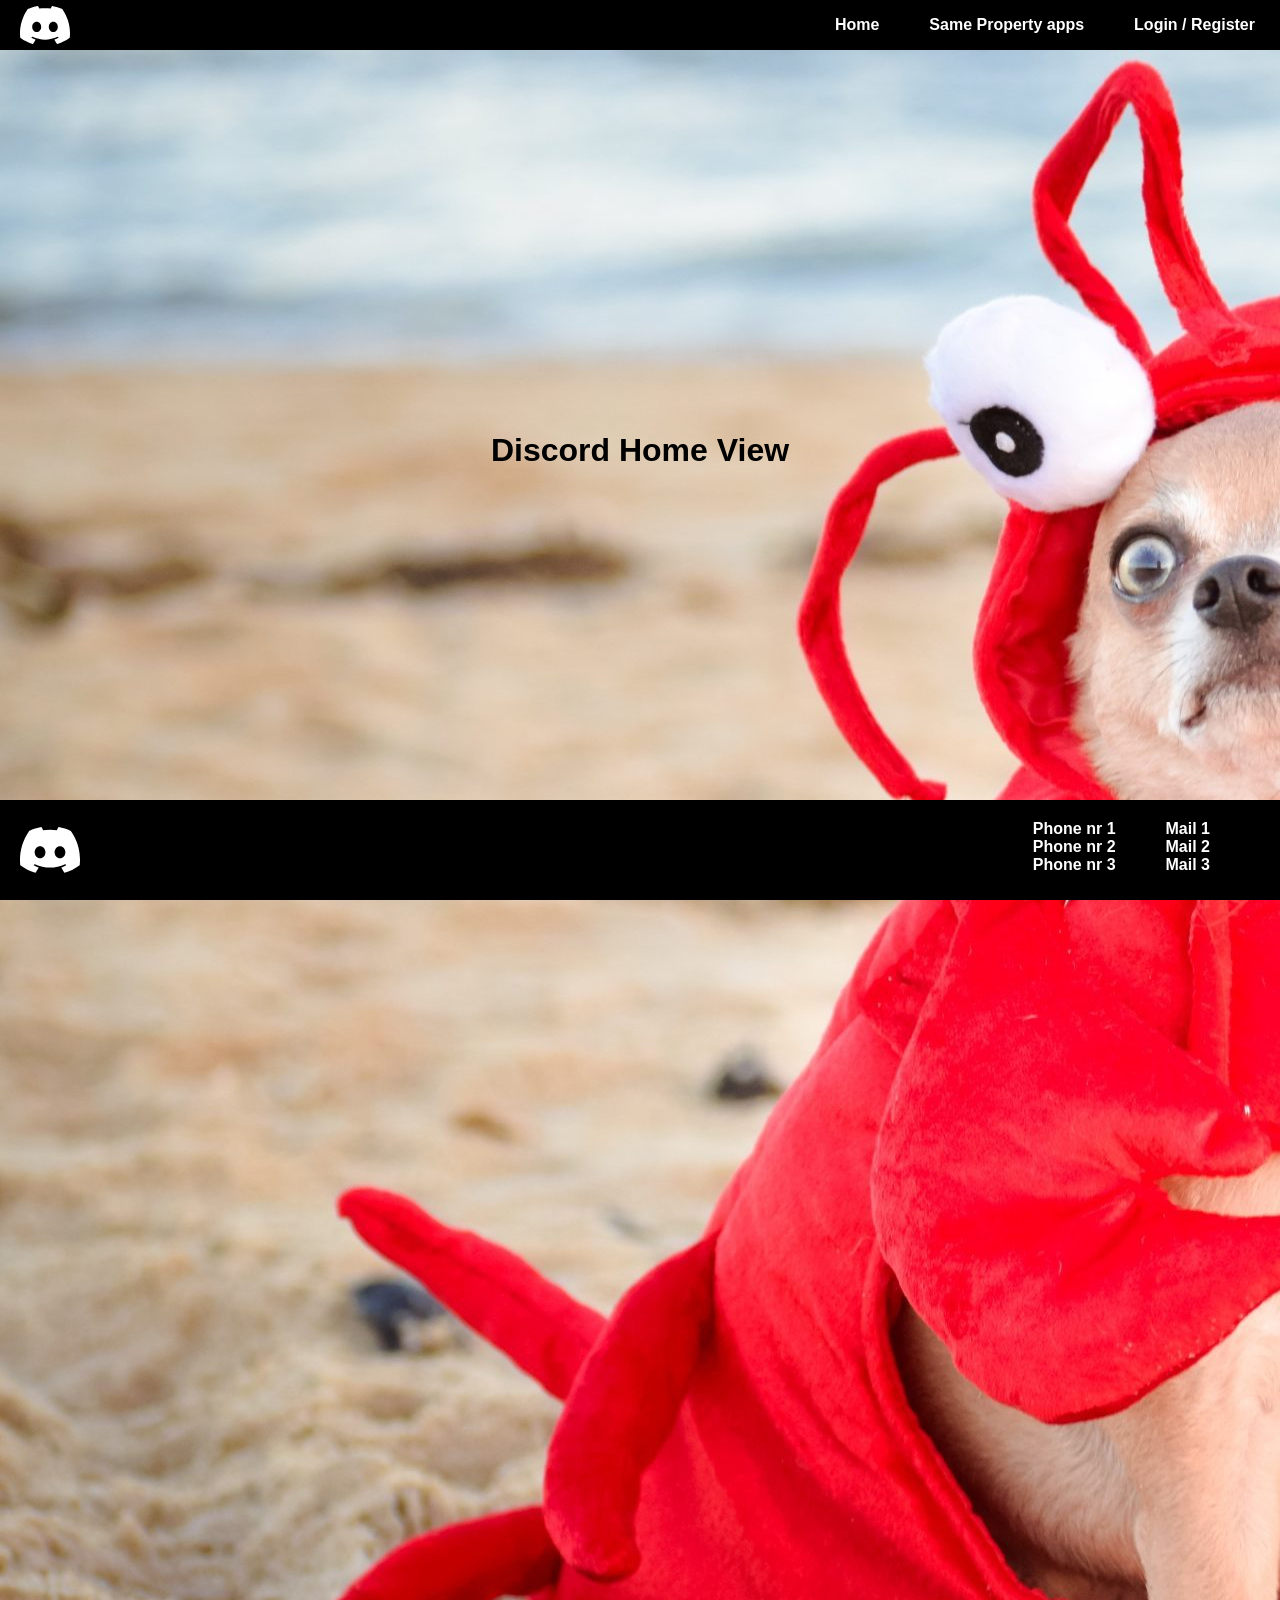
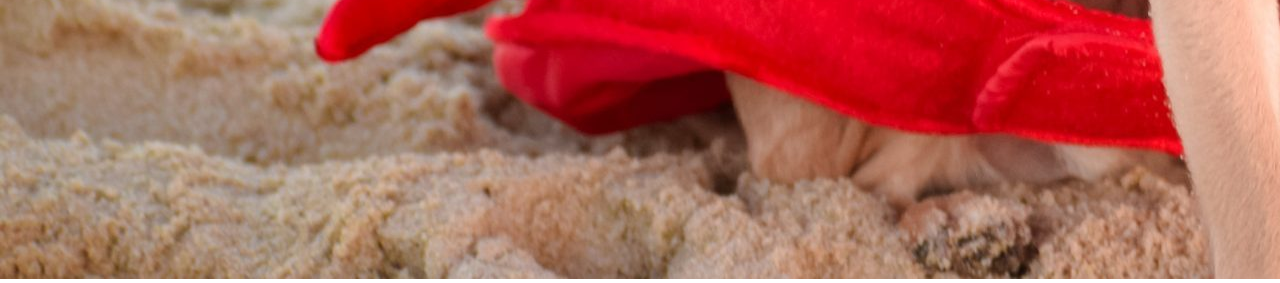
<file: index.html>
<!DOCTYPE html>
<html lang="en">
<head>
    <meta charset="UTF-8">
    <meta name="viewport" content="width=device-width, initial-scale=1.0">
    <title>Document</title>
    <link rel="stylesheet" href="style.css">
    <link rel="preconnect" href="https://fonts.googleapis.com">
</head>
<body>
    <header>
        <nav>
            <a href="#"><img src="/IMG/Discord-Logo-White.svg" alt=""></a>
            <a href="#" class="nav_b">Login / Register</a>
            <a href="other.html" class="nav_b">Same Property apps</a>
            <a href="index.html" class="nav_b">Home</a>
        </nav>
    </header>

    
    <h1 class="homeV">Discord Home View</h1>
    <img src="/IMG/GettyImages-621924830-scaled.jpg" alt="">
    

    <footer>
        <img src="/IMG/Discord-Logo-White.svg" alt="">
        <div class="test">
            <figure>
                <a href="#" class="footer_b">Phone nr 1</a>
                <a href="#" class="footer_b">Phone nr 2</a>
                <a href="#" class="footer_b">Phone nr 3</a>
            </figure>
            <figure>
                <a href="#" class="footer_b">Mail 1</a>
                <a href="#" class="footer_b">Mail 2</a>
                <a href="#" class="footer_b">Mail 3</a>
            </figure>
        </div>
    </footer>
</body>
</html>
</file>
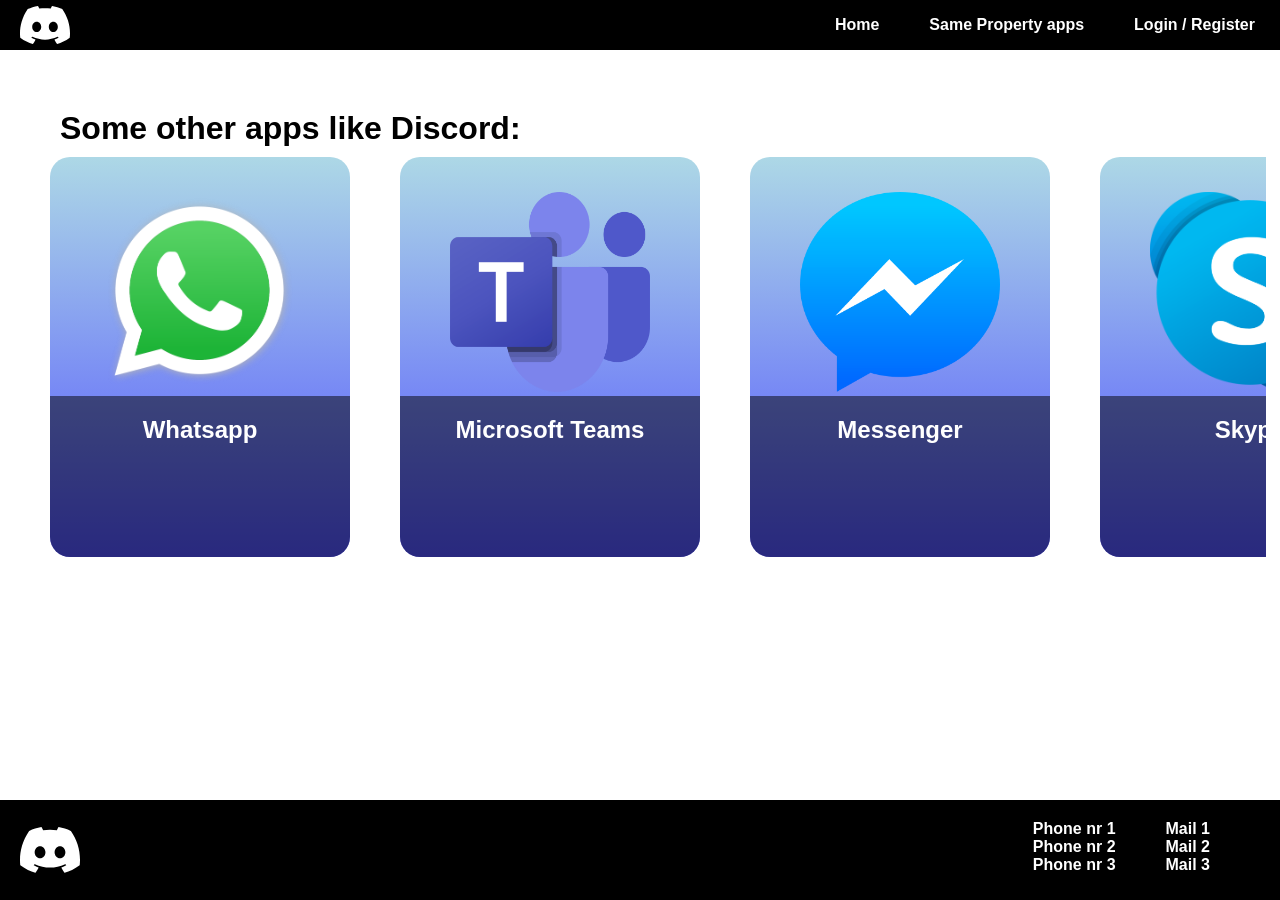
<file: other.html>
<!DOCTYPE html>
<html lang="en">
<head>
    <meta charset="UTF-8">
    <meta name="viewport" content="width=device-width, initial-scale=1.0">
    <title>Document</title>
    <link rel="stylesheet" href="style.css">
    <link rel="preconnect" href="https://fonts.googleapis.com">
</head>
<body>
    <header>
        <nav>
            <a href="#"><img src="/IMG/Discord-Logo-White.svg" alt=""></a>
            <a href="#" class="nav_b">Login / Register</a>
            <a href="other.html" class="nav_b">Same Property apps</a>
            <a href="index.html" class="nav_b">Home</a>
        </nav>
    </header>

    
    <h1 class="otherapps">Some other apps like Discord:</h1>

    <div class="pictures">
        <div class="logo">
            <img src="/IMG/Whatsapp_Logo.png" alt="">
            <div>
                <h2>Whatsapp</h2>
            </div>
        </div>
        <div class="logo">
            <img src="/IMG/Teams_Logo.png" alt="">
            <div>
                <h2>Microsoft Teams</h2>
            </div>
        </div>
        <div class="logo">
            <img src="/IMG/Messenger_Logo.png" alt="">
            <div>
                <h2>Messenger</h2>
            </div>
        </div>
        <div class="logo">
            <img src="/IMG/Skype_logo.png" alt="">
            <div>
                <h2>Skype</h2>
            </div>
        </div>
        <div class="logo">
            <img src="/IMG/teamspeak-1.svg" alt="">
            <div>
                <h2>Team Speak</h2>
            </div>
        </div>
        
    </div>

    <footer>
        <img src="/IMG/Discord-Logo-White.svg" alt="">
        <div class="test">
            <figure>
                <a href="#" class="footer_b">Phone nr 1</a>
                <a href="#" class="footer_b">Phone nr 2</a>
                <a href="#" class="footer_b">Phone nr 3</a>
            </figure>
            <figure>
                <a href="#" class="footer_b">Mail 1</a>
                <a href="#" class="footer_b">Mail 2</a>
                <a href="#" class="footer_b">Mail 3</a>
            </figure>
        </div>
    </footer>
</body>
</html>
</file>
<file: style.css>
*{
    margin: 0px;
    padding: 0px;
}

body{
    font-family: 'Roboto', sans-serif;
    overflow-x: hidden;
}



nav{
    background-color: black;
    width: 100%;
    height: 50px;;
}

nav img{
    width: 50px;
    height: 50px;
    padding-left: 20px;
}

nav a{
    text-decoration: none;
    font-weight: bold;
    color: white;
}

.nav_b{
    float: right;
    padding: 8px;
    padding-bottom: 16px;
    padding-top: 16px;
    padding-right: 25px;
    padding-left: 25px;
    justify-content: center;
}

.nav_b:hover{
    background-color: lightskyblue;
    color: black;
    border-radius: 5px;
}

footer{
    background-color: black;
    width: 100%;
    height: 100px;
    position: absolute;
    bottom: 0%;
    display: flex;
    flex-direction: row;
}

footer img{
    height: 60px;
    width: 60px;
    margin-top: 20px;
    margin-left: 20px;
}

footer a{
    text-decoration: none;
    color: white;
    font-weight: bold;
}

.test{
    width: auto;
    height: 60px;
    margin-top: 20px;
    position: absolute;
    right: 0%;
    margin-right: 20px;
    display: flex;
    flex-direction: row;   
}

.test figure{
    display: flex;
    flex-direction: column;
    padding-right: 50px;
}

.pictures{
    width: 95%;
    height: 420px;
    margin-top: 10px;
    display: flex;
    flex-direction: row;
    color: white;
    overflow-x: scroll;
    overflow-y: hidden;
    margin-left: 25px;
    padding-right: 25px;
}

.otherapps{
    margin-top: 60px;
    margin-left: 60px;
}

.homeV{
    position: absolute;
    top: 50%;
    left: 50%;
    transform: translate(-50%, -50%);
}

.pictures h2{
    padding: 20px;
}

.pictures img{
    height: 200px;
    width: 200px;
    margin-top: 90px;
}

.logo{
    background-image: linear-gradient(to bottom, lightblue , rgb(82, 82, 255));
    width: 300px;
    height: 400px;
    margin-right: 25px;
    margin-left: 25px;
    border-radius: 20px;
    text-align: center;
}

.logo div{
    background-color: rgba(0, 0, 0, 0.5);
    width: 300px;
    height: 161px;
    border-bottom-right-radius: 20px;
    border-bottom-left-radius: 20px;
}

.logo img{
    margin-top: 35px;
}

div.scrollmenu {
    background-color: #333;
    overflow: auto;
    white-space: nowrap;
  }
</file>
